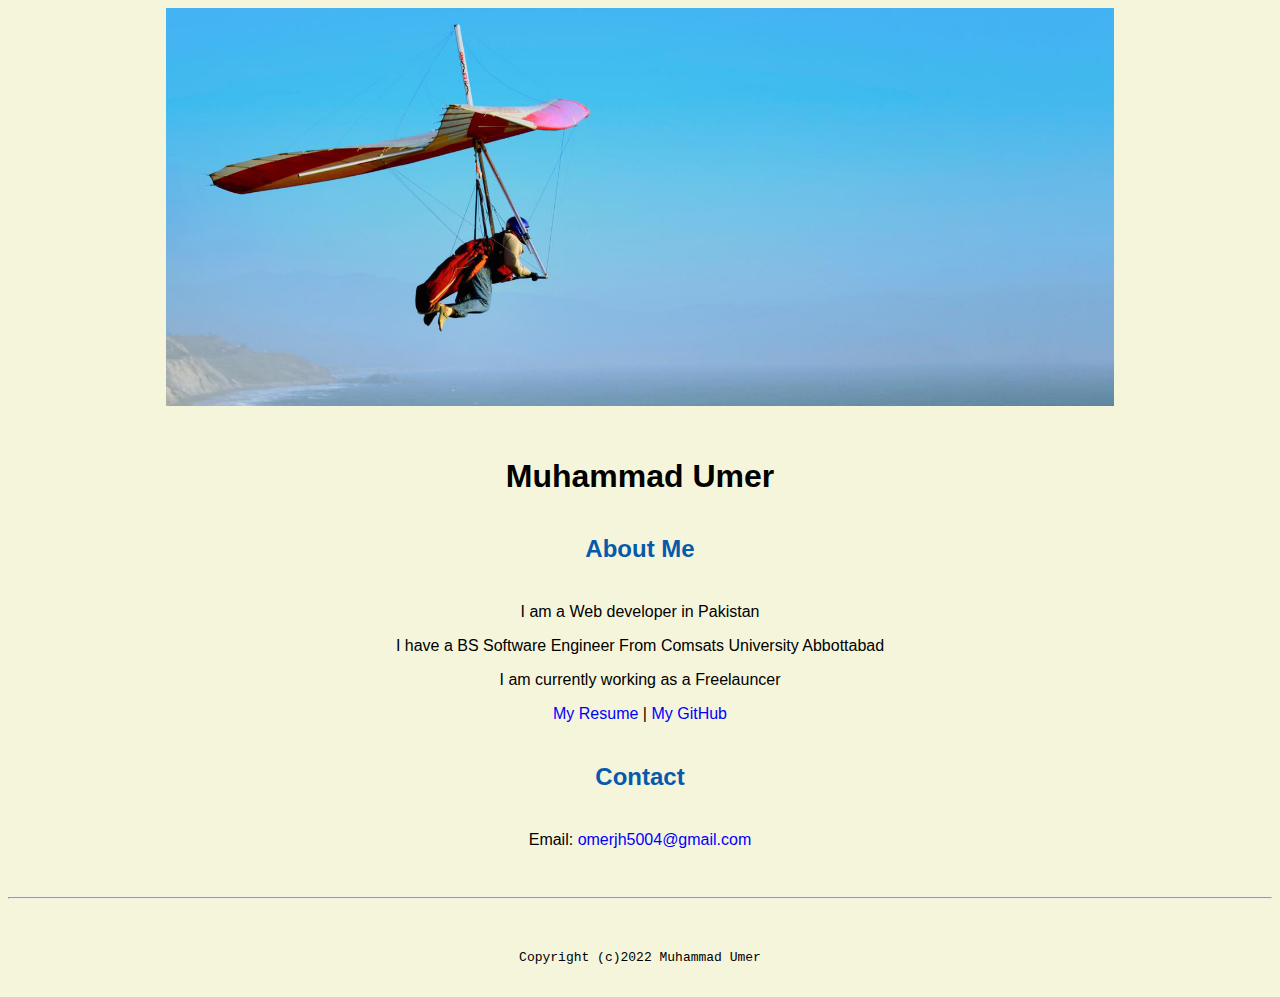
<file: index.html>
<!doctype html>

<!-- this is a comment for human! -->

<html lang="en">

  <header>
<title>Muhammad Umer Mukhtiar</title>
<link rel="stylesheet" href="css/master.css">
<link rel="FaviconIcon" href="favicon.ico" type="image/x-icon">
<link rel="shortcut" href="favicon.ico" type="image/x-icon">
<meta name="viewport" content="width=device-width,initial-scale=1,shrink-to-fit=no">
<meta name="name" content="Umer">
<meta name="robots" content="noindex,nofollow">
  </header>

  <body>
    <img src="images/banner.jpg" alt="Not Avilable" width="75%">
<h1 >Muhammad Umer</h1>
<h2 >About Me</h2>
<p>I am a Web developer in  Pakistan</p>
<p>I have a BS Software Engineer From Comsats University Abbottabad</p>
<p>I am currently working as a Freelauncer </p>
<p><a href="resume.html">My Resume </a>|<a href="https://github.com/sp20bse055"> My GitHub</a></p>
<h2>Contact</h2>

<p>Email: <a href="mailto:omerjh5004@gmail.com">omerjh5004@gmail.com</a> </p>
  </body>

  <footer>
<hr>
<code>Copyright (c)2022 Muhammad Umer</code>
  </footer>

</html>
</file>
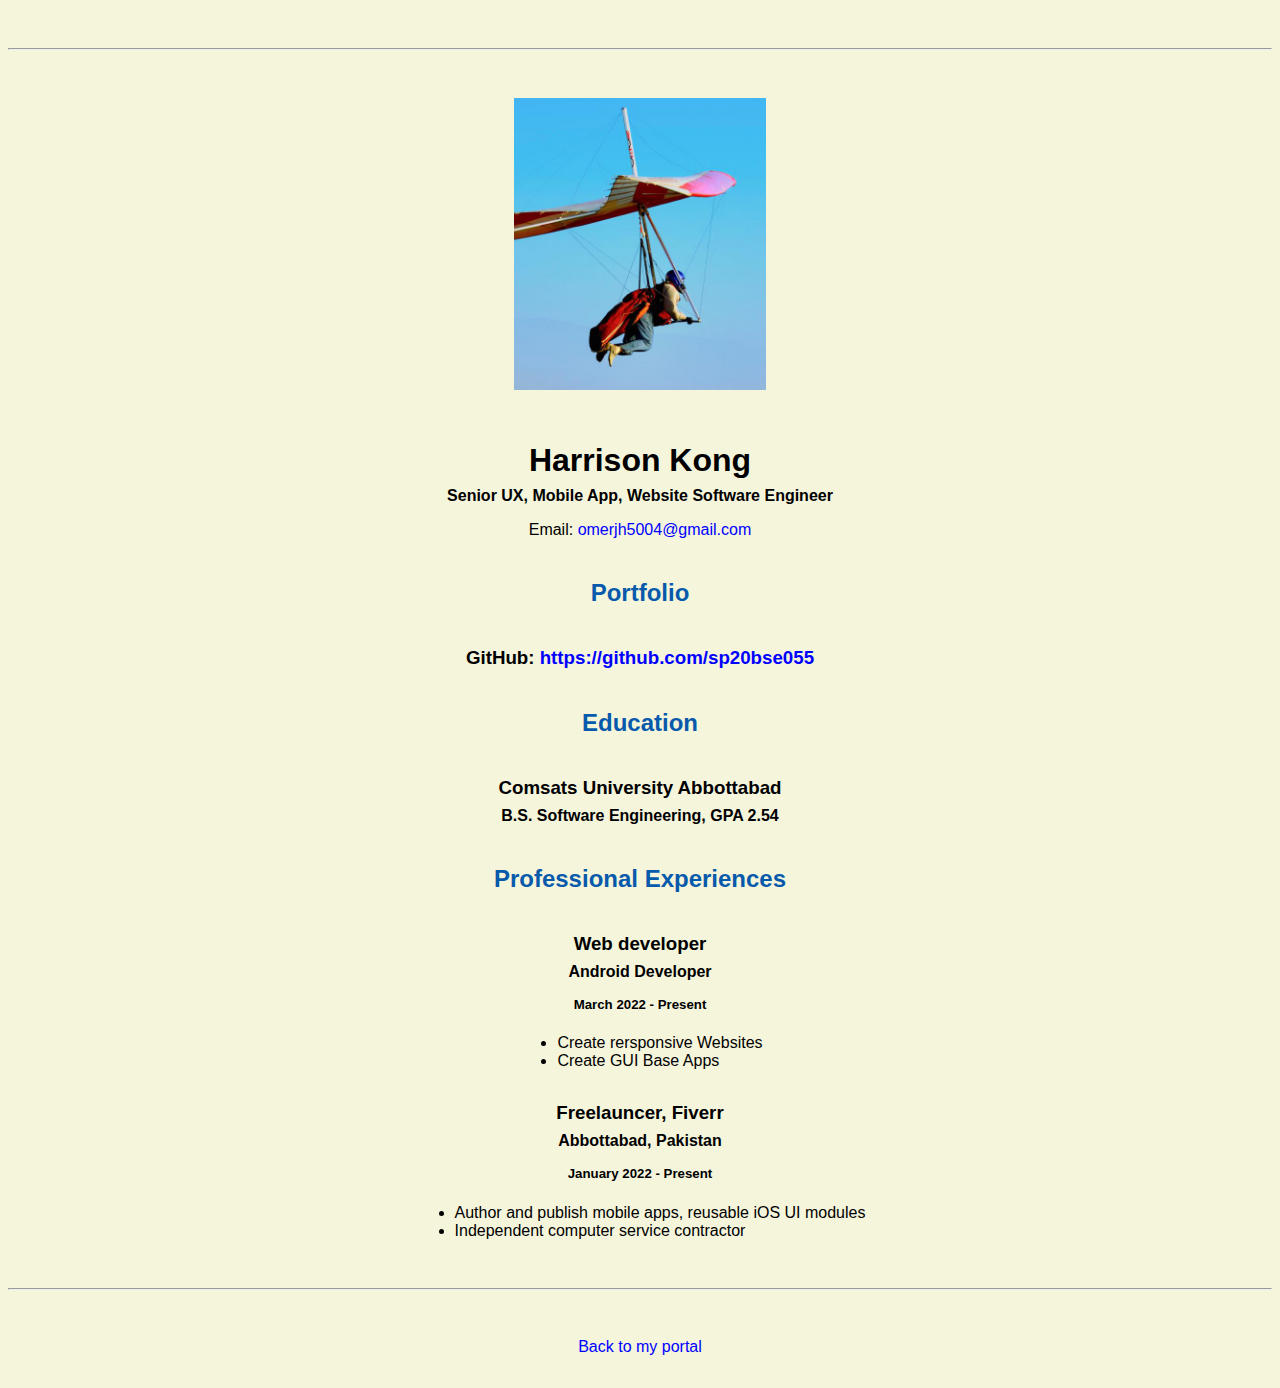
<file: resume.html>
<!doctype html>

<!-- this is a comment for human! -->

<html lang="en">

  <header>
    <title>Muhammad Umer Resume</title>
    <link rel="stylesheet" href="css/master.css">
    <link rel="FaviconIcon" href="favicon.ico" type="image/x-icon">
    <link rel="shortcut" href="favicon.ico" type="image/x-icon">
    <meta name="viewport" content="width=device-width,initial-scale=1,shrink-to-fit=no">
    <meta name="name" content="Umer">
    <meta name="robots" content="noindex,nofollow">
  </header>

  <body>
    <hr>

    <img src="images/headshot.jpg" alt="Harrison Kong's headshot" width="20%">

    <h1>Harrison Kong</h1>
    <h4>Senior UX, Mobile App, Website Software Engineer</h4>

    <p>Email: <a href="mailto:omerjh5004@gmail.com" target="_blank">omerjh5004@gmail.com</a></p>
    <!-- don't post physical address, personal phone number or other personal information on the web! -->

    <h2>Portfolio</h2>
      <h3>GitHub: <a href="https://github.com/sp20bse055" target="_blank">https://github.com/sp20bse055</a></h3>

    <h2>Education</h2>

    <h3>Comsats University Abbottabad</h3>
    <h4>B.S. Software Engineering, GPA 2.54</h4>

    <h2>Professional Experiences</h2>

    <h3>Web developer</h3>
    <h4>Android Developer</h4>
    <h5>March 2022 - Present</h5>
      <ul>
        <li>Create rersponsive Websites</li>
        <li>Create GUI Base Apps</li>
      </ul>

    <h3>Freelauncer, Fiverr</h3>
    <h4>Abbottabad, Pakistan</h4>
    <h5>January 2022 - Present</h5>
      <ul>
        <li>Author and publish mobile apps, reusable iOS UI modules</li>
        <li>Independent computer service contractor</li>
      </ul>
  </body>

  <footer>
  <hr>
  <p><a href="index.html">Back to my portal</a><p>
  </footer>

</html>
</file>
<file: css/master.css>
/* Cascading stylesheet for the website */

/* Text inside these asterisks and slashes are comments for human */

  a {
    color: blue;
    /* set the text color to blue here */
    text-decoration: none; /* This means we do not want hyperlinks to be underlined */
  }

  a:hover {
    color: red;    /* set the text color to red here */
    text-decoration: none; /* This means we do not want hyperlinks to be underlined */
  }

  body {
    background-color:beige;
color: black;
font-family: Arial,Helvetica,sans-serif;
text-align: center;
   /* set the background color here */
    /* set the text color to black here */
    /* set the font here */
    /* set the text alignment here */
   }

  footer {
    margin-top: 2rem;
    margin-bottom: 2rem;
  }

  h1 {
    margin-bottom: 0.5rem;
    margin-top: 3rem;
   }

  h2 {
    color: #075AAB;

    /* set the text color of to #075AAB here */
    /* set both the bottom margin and top margin to 2.5rem here */
    margin-bottom: 2.5rem;
    margin-top: 2.5rem;
   }

  h3 {
    margin-bottom: 0;
    margin-top: 2rem;
  }

  h4 {
    margin-bottom: 1rem;
    margin-top: 0.5rem;
  }

  h5 {
    margin-top: 0.5rem;
  }

  hr {
    margin-bottom: 3rem;
    margin-top: 3rem;
  }

  /* this controls how the bullet points in the resume page looks */
  ul {
    display: table;
    margin: 0 auto;
    text-align: left;
  }
</file>
